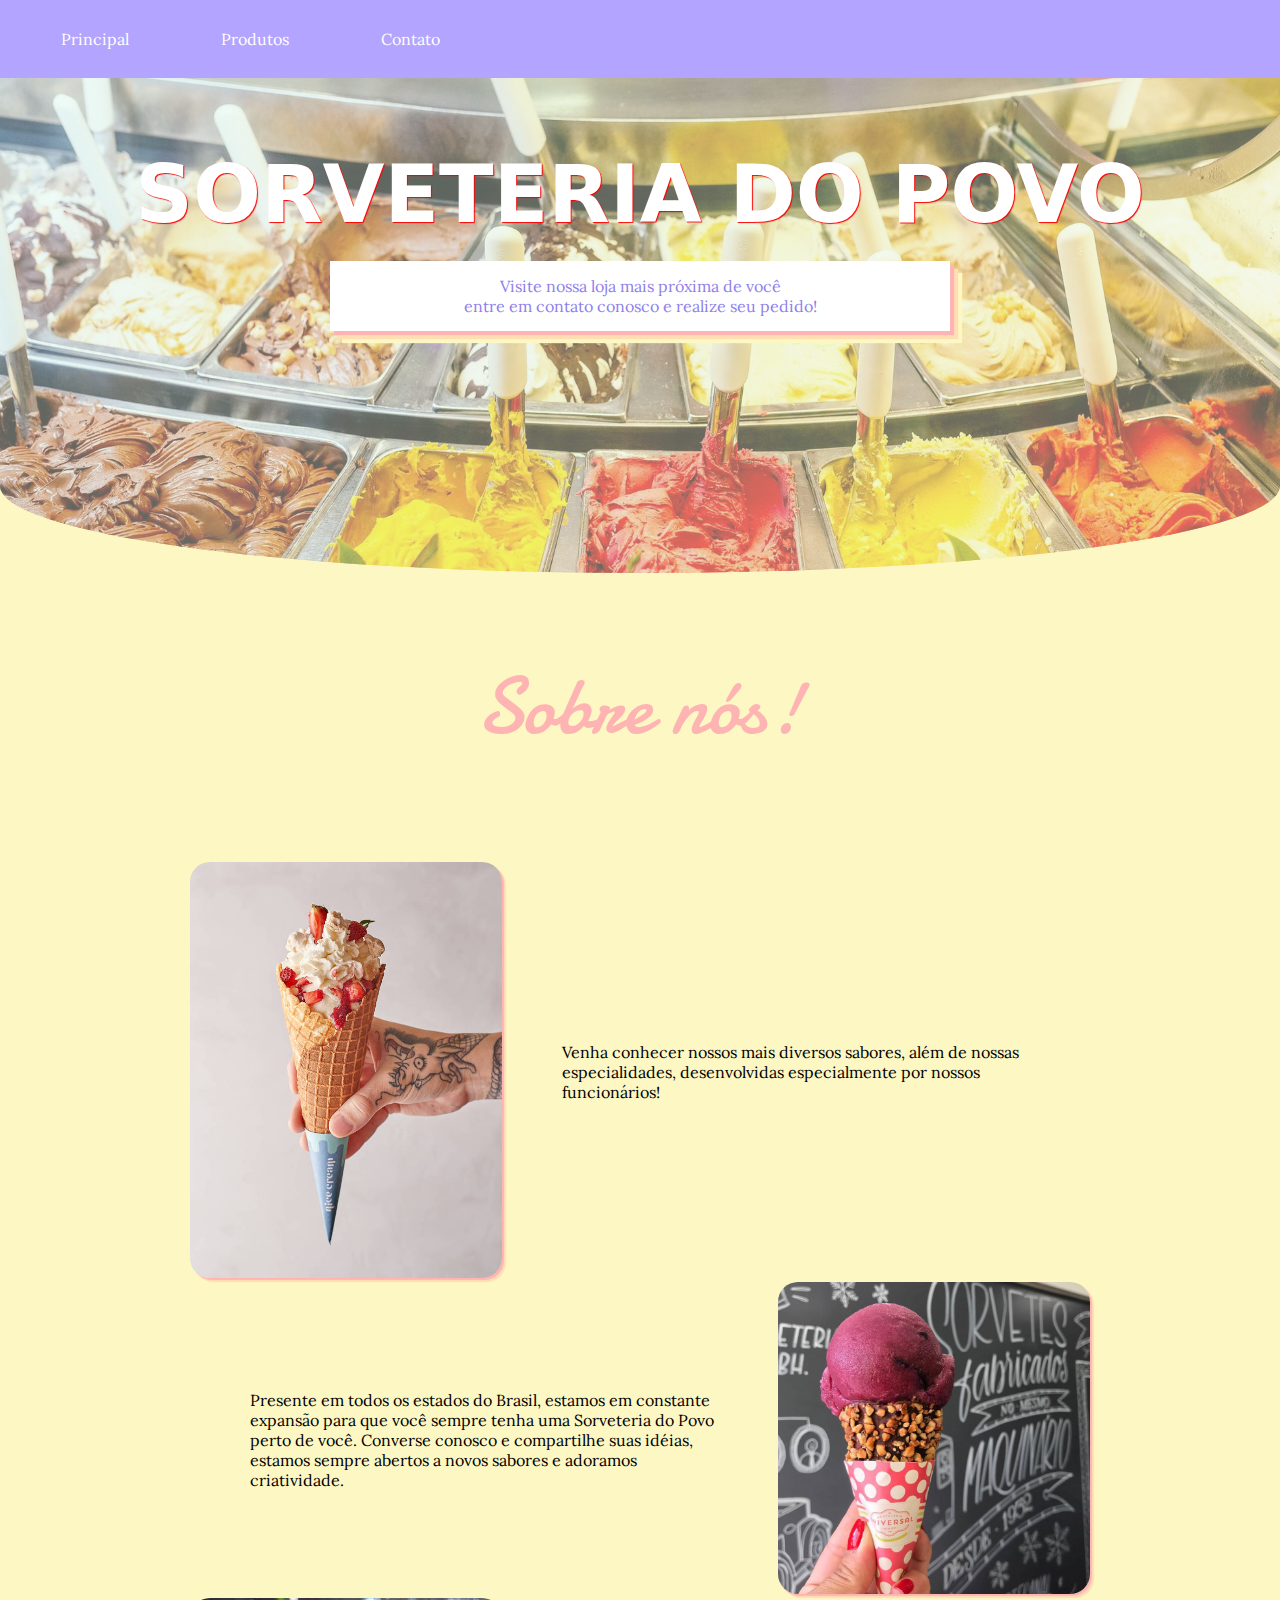
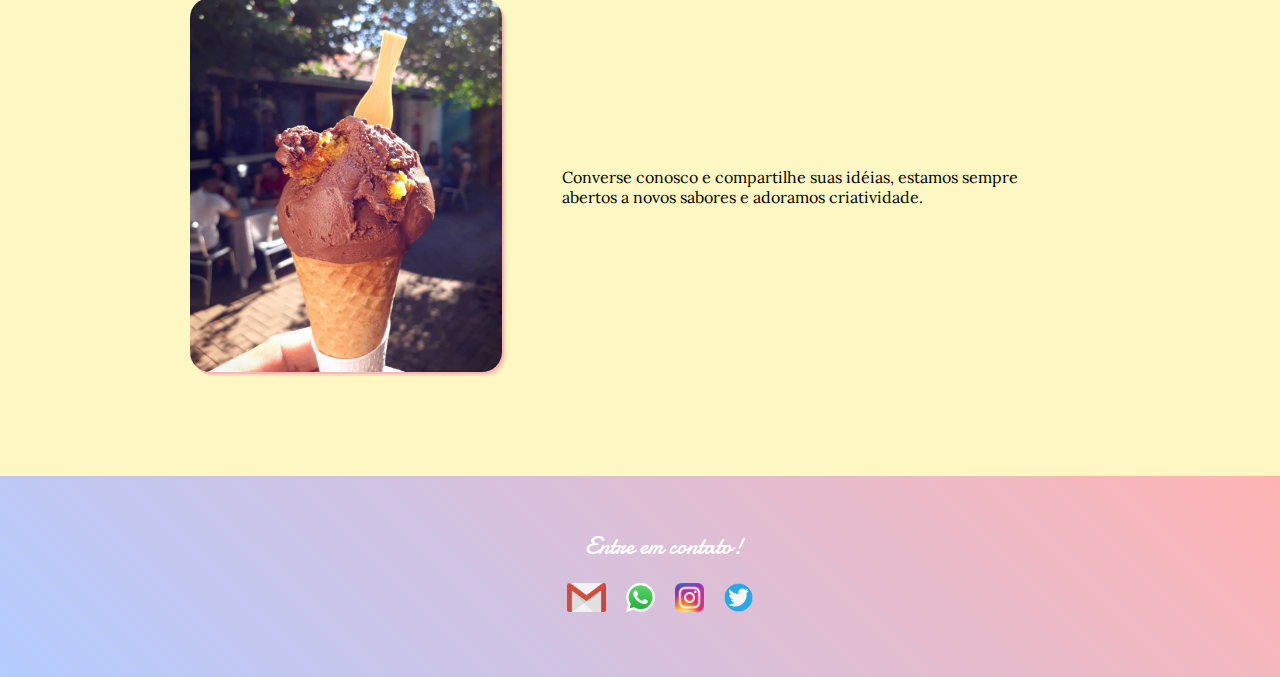
<file: index.html>
<!DOCTYPE html>
<html lang="pt-br">
    <head>
        <title>Principal</title>
        <meta charset="UTF-8">
        <link rel="stylesheet" type="text/css" href="assets/estilos.css">
        <link rel="preconnect" href="https://fonts.googleapis.com">
        <link rel="preconnect" href="https://fonts.gstatic.com" crossorigin>
        <link href="https://fonts.googleapis.com/css2?family=Damion&display=swap" rel="stylesheet">
        <link rel="preconnect" href="https://fonts.googleapis.com">
        <link rel="preconnect" href="https://fonts.gstatic.com" crossorigin>
        <link href="https://fonts.googleapis.com/css2?family=Lora:ital,wght@0,400;0,500;0,600;0,700;1,400;1,500;1,600;1,700&display=swap" rel="stylesheet">
    </head>
    <body>
        <nav class="menu">
            <ul>
                <li><a href="index.html">Principal</a></li>
                <li><a href="produtos.html">Produtos</a></li>
                <li><a href="contato.html">Contato</a></li>
            </ul>
        </nav> 

        <header>
            <style>
                header {
                    background-image: url("assets/img/imagem-principal.png");
                }
                </style>
            <div class="overlay">
                <h1>SORVETERIA DO POVO</h1>
                <p>Visite nossa loja mais próxima de você <br> entre em contato conosco e realize seu pedido!</p>
            </div>
        </header>

        <main id="conteudo1">
            <h1 class="estilizada">Sobre nós!</h1>
            <section>
                <div class="container-merchan">
                    <div>
                        <img src="assets/main/pic1.jpg" alt="">
                    </div>
    
                    <p> Venha conhecer nossos mais diversos sabores, além de nossas especialidades, desenvolvidas especialmente por nossos funcionários!</p>
                </div>
                <div class="container-merchan">
                     
                    <p> Presente em todos os estados do Brasil, estamos em constante expansão para que você sempre tenha uma Sorveteria do Povo perto de você. Converse conosco e compartilhe suas idéias, estamos sempre abertos a novos sabores e adoramos criatividade.</p>
                    <div>
                        <img src="assets/main/pic2.jpg" alt="">
                    </div>
   
                </div>
                <div class="container-merchan">
                    <div>
                        <img src="assets/main/pic3.jpg" alt="">
                    </div>
    
                    <p> Converse conosco e compartilhe suas idéias, estamos sempre abertos a novos sabores e adoramos criatividade.</p>
                </div>
            </section>
    
        </main> 
        
        <footer>
            <h2 class="estilizada">Entre em contato!</h2>
            <ul>
                <li><a href="" target="_blank"><img class="imagem-contato" src="assets/img/gmail.png" /></a></li>
                <li><a href="" target="_blank"><img class="imagem-contato" src="assets/img/whatsapp.png" /></a></li>
                <li><a href="" target="_blank"><img class="imagem-contato" src="assets/img/instagram.png" /></a></li>
                <li><a href="" target="_blank"><img class="imagem-contato" src="assets/img/twitter.png" /></a></li>
            </ul>
        </footer>
        <script type="text/javascript" src="assets/script.js"></script>

    </body>
</html>
</file>
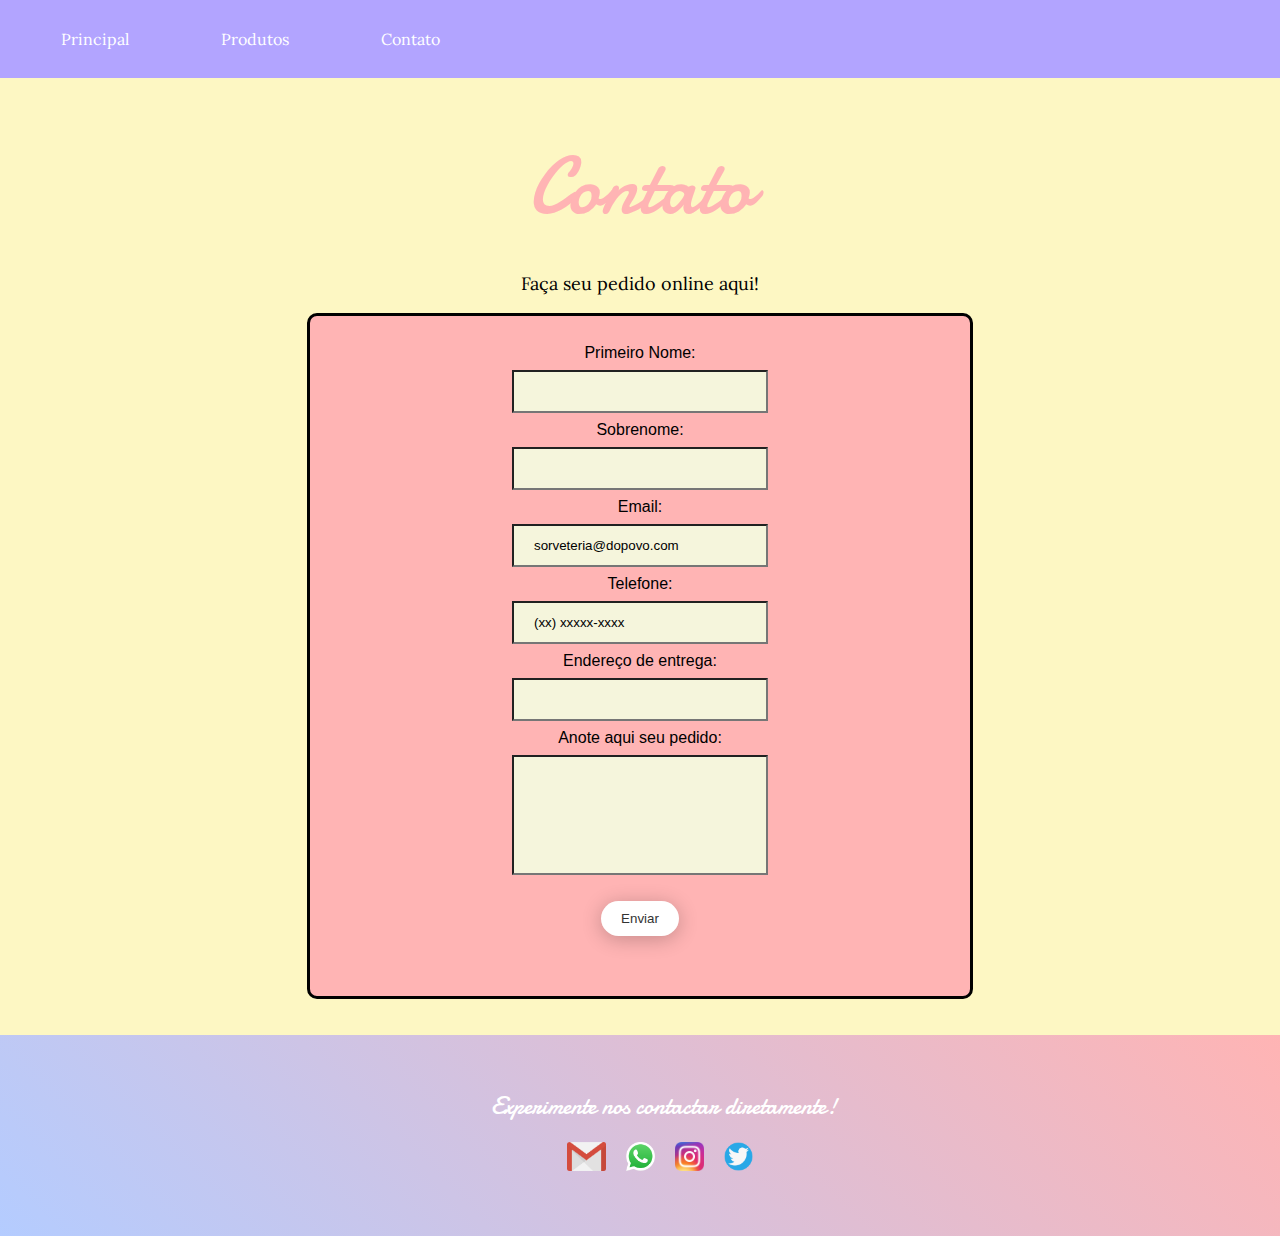
<file: contato.html>
<!DOCTYPE html>
<html lang="pt-br">
    <head>
        <title>Contato</title>
        <meta charset="UTF-8">
        <link rel="stylesheet" type="text/css" href="assets/estilos.css">
        <link rel="preconnect" href="https://fonts.googleapis.com">
        <link rel="preconnect" href="https://fonts.gstatic.com" crossorigin>
        <link href="https://fonts.googleapis.com/css2?family=Damion&display=swap" rel="stylesheet">
        <link rel="preconnect" href="https://fonts.googleapis.com">
        <link rel="preconnect" href="https://fonts.gstatic.com" crossorigin>
        <link href="https://fonts.googleapis.com/css2?family=Lora:ital,wght@0,400;0,500;0,600;0,700;1,400;1,500;1,600;1,700&display=swap" rel="stylesheet">
    </head>
    <body>
        <nav class="menu">
            <ul>
                <li><a href="index.html">Principal</a></li>
                <li><a href="produtos.html">Produtos</a></li>
                <li><a href="contato.html">Contato</a></li>
            </ul>
        </nav> 
        <div id="conteudo">
            <h1 class="estilizada">Contato</h1>
            <p class="texto_centro">Faça seu pedido online aqui!</p>
            <div class="container_contato">
                <form>
                    <br/>
                    <label for="nome">Primeiro Nome:</label><br/>
                    <input type="text" id="nome" name="nome" required><br/>
                    <label for="sobrenome">Sobrenome:</label><br/>
                    <input type="text" id="sobrenome" name="sobrenome" required><br/>
                    <label for="email">Email:</label><br/>
                    <input type="email" placeholder="sorveteria@dopovo.com" id="email" name="email" required><br/>
                    <label for="telefone">Telefone:</label><br/>
                    <input type="tel" placeholder="(xx) xxxxx-xxxx" id="telefone" name="telefone" required><br/>
                    <label for="endereço">Endereço de entrega:</label><br/>
                    <input type="text" id="endereço" name="endereço" required><br/>
                    <label for="pedido">Anote aqui seu pedido:</label><br/>
                    <input type="text" id="pedido" name="pedido" style="height: 120px;" required><br/>
                    <br/>
                    <button type="submit" onclick="executar();">Enviar</button>
                </form>
            </div>
            <br/>
            <br/>
        </div>
        <footer>
            <h2 class="estilizada">Experimente nos contactar diretamente!</h2>
            <ul>
                <li><a href="" target="_blank"><img class="imagem-contato" src="assets/img/gmail.png" /></a></li>
                <li><a href="" target="_blank"><img class="imagem-contato" src="assets/img/whatsapp.png" /></a></li>
                <li><a href="" target="_blank"><img class="imagem-contato" src="assets/img/instagram.png" /></a></li>
                <li><a href="" target="_blank"><img class="imagem-contato" src="assets/img/twitter.png" /></a></li>
            </ul>
        </footer>
        <script type="text/javascript" src="assets/script.js"></script>
    </body>
</html>
</file>
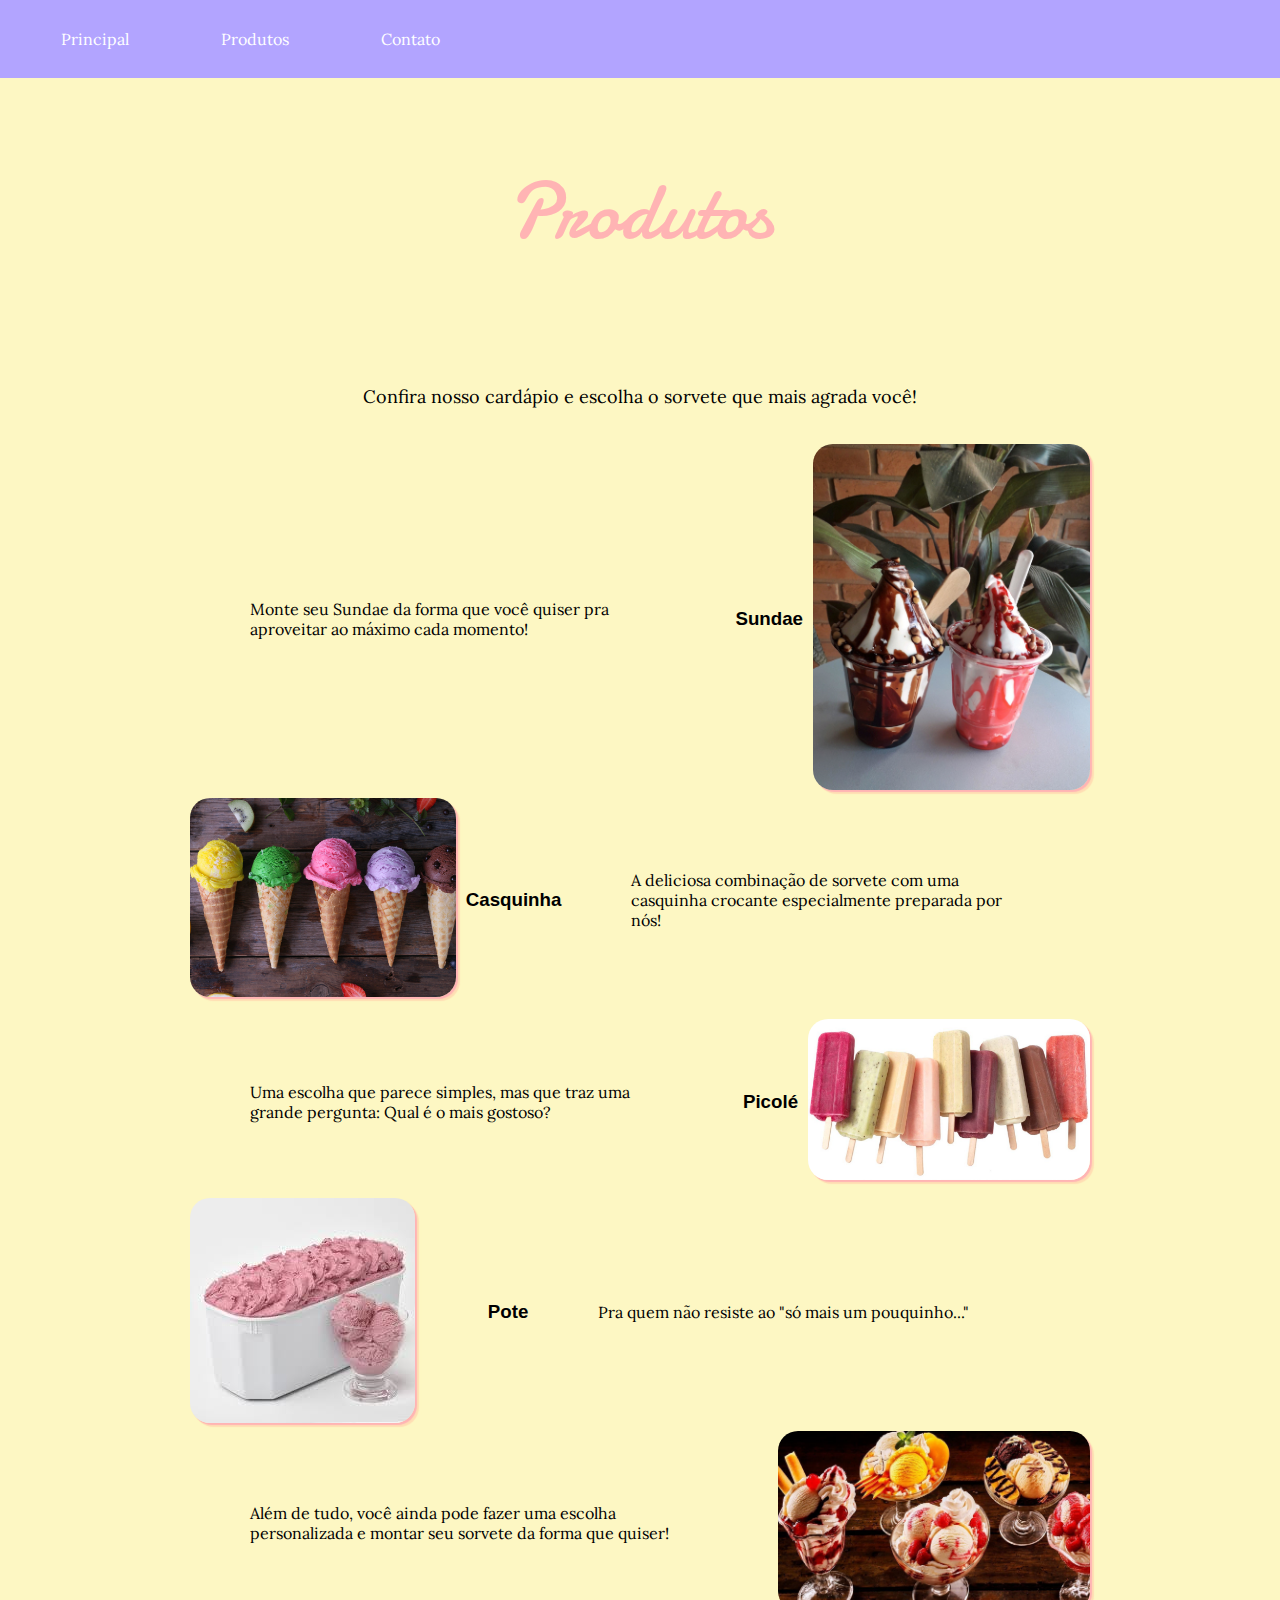
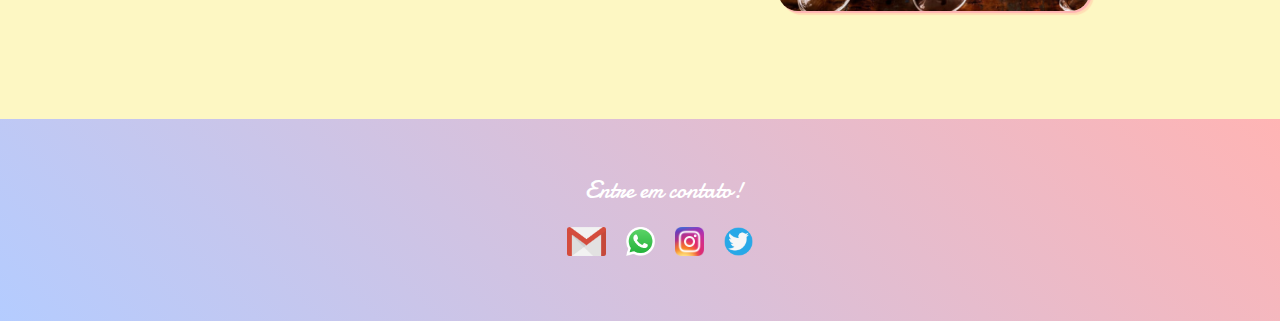
<file: produtos.html>
<!DOCTYPE html>
<html lang="pt-br">
    <head>
        <title>Produtos</title>
        <meta charset="UTF-8">
        <link rel="stylesheet" type="text/css" href="assets/estilos.css">
        <link rel="preconnect" href="https://fonts.googleapis.com">
        <link rel="preconnect" href="https://fonts.gstatic.com" crossorigin>
        <link href="https://fonts.googleapis.com/css2?family=Damion&display=swap" rel="stylesheet">
        <link rel="preconnect" href="https://fonts.googleapis.com">
        <link rel="preconnect" href="https://fonts.gstatic.com" crossorigin>
        <link href="https://fonts.googleapis.com/css2?family=Lora:ital,wght@0,400;0,500;0,600;0,700;1,400;1,500;1,600;1,700&display=swap" rel="stylesheet">
    </head>
    <body class="marrom">
        <nav class="menu">
          <ul>
              <li><a href="index.html">Principal</a></li>
              <li><a href="produtos.html">Produtos</a></li>
              <li><a href="contato.html">Contato</a></li>
          </ul>
        </nav> 
        <main id="conteudo1">
          <h1 class="estilizada">Produtos</h1>

          <section>
            <p class="texto_centro">Confira nosso cardápio e escolha o sorvete que mais agrada você!</p>
            <br/>
            <div class="container-merchan">
              <p>Monte seu Sundae da forma que você quiser pra aproveitar ao máximo cada momento!</p>
              <h3>Sundae</h3>
              <div>
                <img src="assets/img/sundae.jpg" alt=""/>
              </div>
            </div>

            <div class="container-merchan">
              <div>
                <img src="assets/img/casquinha.jpg" alt=""/>
              </div>
              <h3>Casquinha</h3>
              <p>A deliciosa combinação de sorvete com uma casquinha crocante especialmente preparada por nós!</p>
            </div>

            <div class="container-merchan">
              <p>Uma escolha que parece simples, mas que traz uma grande pergunta: Qual é o mais gostoso?</p>
              <h3>Picolé</h3>
              <div>
                <img src="assets/img/picole.jpg" alt=""/>
              </div>
            </div>

            <div class="container-merchan">
              <div>
                <img src="assets/img/pote-sorvete.jfif" alt=""/>
              </div>
              <h3>Pote</h3>
              <p>Pra quem não resiste ao "só mais um pouquinho..."</p>
            </div>

            <div class="container-merchan">
              <p>Além de tudo, você ainda pode fazer uma escolha personalizada e montar seu sorvete da forma que quiser!</p>
              <div>
                <img src="assets/img/variedades.jpg" alt=""/>
              </div>
            </div>
          </section>

        </main>

        <footer>
          <h2 class="estilizada">Entre em contato!</h2>
          <ul>
              <li><a href="" target="_blank"><img class="imagem-contato" src="assets/img/gmail.png" /></a></li>
              <li><a href="" target="_blank"><img class="imagem-contato" src="assets/img/whatsapp.png" /></a></li>
              <li><a href="" target="_blank"><img class="imagem-contato" src="assets/img/instagram.png" /></a></li>
              <li><a href="" target="_blank"><img class="imagem-contato" src="assets/img/twitter.png" /></a></li>
          </ul>
      </footer>

        <script type="text/javascript" src="assets/script.js"></script>
    </body>
</html>
</file>
<file: assets/estilos.css>
@import url(../_testes.css);

html, body{
    margin: 0;
    padding: 0;
    height: 100%;
}

body{
    background-color: #FDF7C3;
    font-family: "Arial", serif;
    width: 100%;
    height: 100%;
    margin: 0;
    padding: 0;
    position: relative;
}

header {
	text-align: center;
	/* width: 100%; */
	/* height: auto; */
	background-size: cover;
	background-attachment: fixed;
	position: relative;
	overflow: hidden;
	border-radius: 0 0 85% 85% / 30%;
}


header .overlay h1{
    	text-shadow: 1px 1px 1px #fc0000;
        margin: 20px auto ;
}
header .overlay{
	/* width: 100%; */
	height: 100%;
	padding: 50px;
	color: #FFF;
    background-image: linear-gradient( 135deg, #d8f8ec69 10%, #edf3d46b 100%);
	
}

h1 {
	font-family:system-ui, -apple-system, BlinkMacSystemFont, 'Segoe UI', Roboto, Oxygen, Ubuntu, Cantarell, 'Open Sans', 'Helvetica Neue', sans-serif;
	font-size: 80px;
	margin-bottom: 30px;
}

button {
	border: none;
	outline: none;
	padding: 10px 20px;
	border-radius: 50px;
	color: #333;
	background: #fff;
	margin-bottom: 50px;
	box-shadow: 0 3px 20px 0 #0000003b;
}
button:hover{
	cursor: pointer;
}

#conteudo{
    height: auto;
    margin: 0 auto -80px;
    min-height: 100%;
    padding: 0 0 80px;
    box-sizing: border-box;
    overflow: auto;
}

#conteudo1{
    height: auto;
    margin: 0 auto -80px;
    min-height: 100%;
    padding: 0 0 80px;
    margin-top: 25px;
    box-sizing: border-box;
    overflow: auto;
    position: relative;
}

.container_inicio{
    border: solid black;
    border-radius: 10px;
    background-color: rgb(217, 236, 131);
    width: 50%;
    text-align: center;
    margin-left: auto;
    margin-right: auto;
    padding: 10px;
}

.container {
    position: relative;
    width: 100%;
}

#image {
    width: 100%;
    height: 80%;
    object-fit: cover; /* classe p/ deixar a imagem com a proporção correta e não ficar achatada */
}

#texto {
    position: absolute;
    font-size: 32px;
    left: 10%;
    top: 85%;
    font-family: "Bookman Old Style", serif;
    color: black;
}

input {
    width: 40%;
    padding: 12px 20px;
    margin: 8px 0;
    box-sizing: border-box;
    background-color: beige;
    color: white;
}

input[type=submit] {
    color: black;
    width: 30%;
}

input[type=tel] {
    color: black;
}

::placeholder {
    color: black;
    opacity: 1;
}

:-ms-input-placeholder {
    color: black;
}

::-ms-input-placeholder {
    color: black;
}

input[type=date] {
    color: rgb(26, 25, 25);
}

.imgicon{
    width: 40px;
    height: 40px;
}

.imgicon2 {
    width: 35px;
    height: 35px;
}

.titulo{
    text-align: center;
} 

.tabela-produtos{
    border: 1px solid #FFB4B4;
    border-radius: 10px;
    width: 50% !important; /* NÃO REMOVER O !IMPORTANT */
    margin: auto;
}

nav.menu ul {
    list-style-type: none;
    margin: 0;
    padding: 0;
    overflow: hidden;
    background-color: #B2A4FF;
}

nav.menu ul li {
  float: left;
  padding-left: 30px;
  margin: 15px;
}

nav.menu ul li a {
  display: block;
  color: white;
  text-align: center;
  padding: 14px 16px;
  text-decoration: none;
  border-radius: 15px;


  transition: 1S;
}

nav.menu ul li a:hover {
  background-color: #FFB4B4;
}

.active {
  background-color: #04AA6D;
}

.container_contato{
    border: solid black;
    border-radius: 10px;
    background-color: #FFB4B4;
    width: 50%;
    text-align: center;
    margin-left: auto;
    margin-right: auto;
    padding: 10px;
}

footer {
    background: #ffab62;
    /* width: 100%; */
    /* height: 50px; */
    /* position: absolute;
    bottom: 0;
    text-align: center; */
}

/* footer li{
    float: left;
    list-style-type: none;
    font-size: 20px;
    margin-left: 20px;
}


} */

footer li .imagem-contato{
    width: 100%;
    height: 29px;
    object-fit: contain;
}

/* .footer{
    position: fixed;
    left: 0;
    bottom: 0;
    width: 100%;
    background-color: red;
    color: white;
    text-align: center;
} */

.texto_centro{
    text-align: center;
    font-size: 18px;
}

.tabela-produtos{
    padding: 15px;
}

.tabela-produtos img{
    width: 100px;
    height: 100px;
    object-fit: cover;
}

/* .marrom{
    background-color: #9b6a49;
} */

/* main p{
    color: #FFB4B4;
} */

h3{
    padding: 10px;
}
</file>
